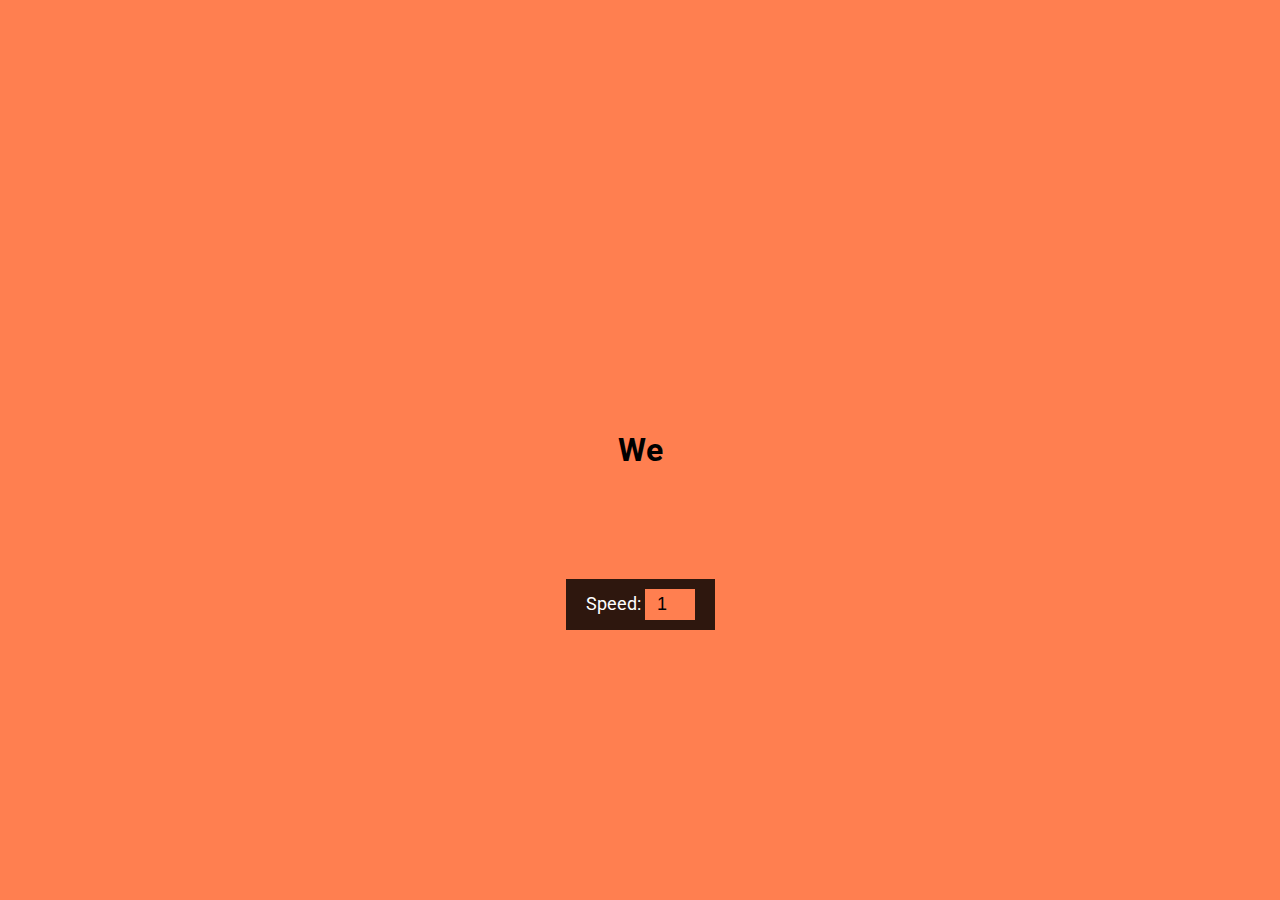
<file: auto-text-effect/index.html>
<!DOCTYPE html>
<html lang="en">
  <head>
    <meta charset="UTF-8" />
    <meta name="viewport" content="width=device-width, initial-scale=1.0" />
    <link rel="stylesheet" href="style.css" />
    <title>Auto Text Effect</title>
  </head>
  <body>
    
    <h1 id="text">Starting...</h1>

    <div class="main">
      <label for="speed">Speed:</label>
      <input type="number" name="speed" id="speed" value="1" min="1" max="10" step="1">
    </div>



    <script src="script.js"></script>
  </body>
</html>
</file>
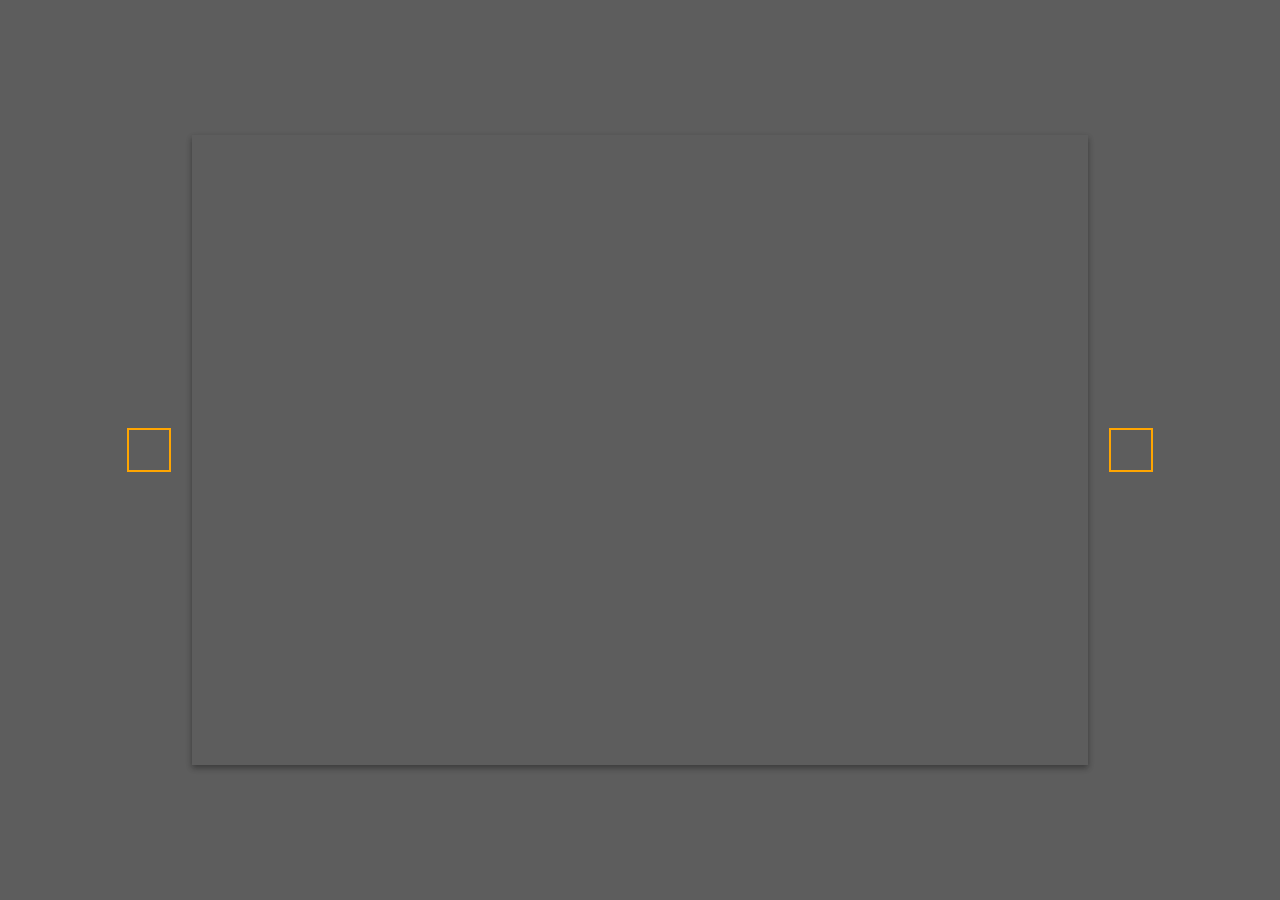
<file: background-slider/index.html>
<!DOCTYPE html>
<html lang="en">
  <head>
    <meta charset="UTF-8" />
    <meta name="viewport" content="width=device-width, initial-scale=1.0" />
    <link
      rel="stylesheet"
      href="https://cdnjs.cloudflare.com/ajax/libs/font-awesome/5.14.0/css/all.min.css"
      integrity="sha512-1PKOgIY59xJ8Co8+NE6FZ+LOAZKjy+KY8iq0G4B3CyeY6wYHN3yt9PW0XpSriVlkMXe40PTKnXrLnZ9+fkDaog=="
      crossorigin="anonymous"
    />
    <link rel="stylesheet" href="style.css" />
    <title>Background Slider</title>
  </head>
  <body>
    <div class="slider-container">
      <div
        class="slide active"
        style="
          background-image: url('https://images.unsplash.com/photo-1549880338-65ddcdfd017b?ixlib=rb-1.2.1&ixid=eyJhcHBfaWQiOjEyMDd9&auto=format&fit=crop&w=2100&q=80');
        "
      ></div>
      <div
        class="slide"
        style="
          background-image: url('https://images.unsplash.com/photo-1511593358241-7eea1f3c84e5?ixlib=rb-1.2.1&ixid=eyJhcHBfaWQiOjEyMDd9&auto=format&fit=crop&w=1934&q=80');
        "
      ></div>

      <div
        class="slide"
        style="
          background-image: url('https://images.unsplash.com/photo-1495467033336-2effd8753d51?ixlib=rb-1.2.1&ixid=eyJhcHBfaWQiOjEyMDd9&auto=format&fit=crop&w=2100&q=80');
        "
      ></div>

      <div
        class="slide"
        style="
          background-image: url('https://images.unsplash.com/photo-1522735338363-cc7313be0ae0?ixlib=rb-1.2.1&ixid=eyJhcHBfaWQiOjEyMDd9&auto=format&fit=crop&w=2689&q=80');
        "
      ></div>

      <div
        class="slide"
        style="
          background-image: url('https://images.unsplash.com/photo-1559087867-ce4c91325525?ixlib=rb-1.2.1&ixid=eyJhcHBfaWQiOjEyMDd9&auto=format&fit=crop&w=2100&q=80');
        "
      ></div>

      <button class="arrow left-arrow" id="left">
        <i class="fas fa-arrow-left"></i>
      </button>

      <button class="arrow right-arrow" id="right">
        <i class="fas fa-arrow-right"></i>
      </button>
    </div>
    <script src="script.js"></script>
  </body>
</html>
</file>
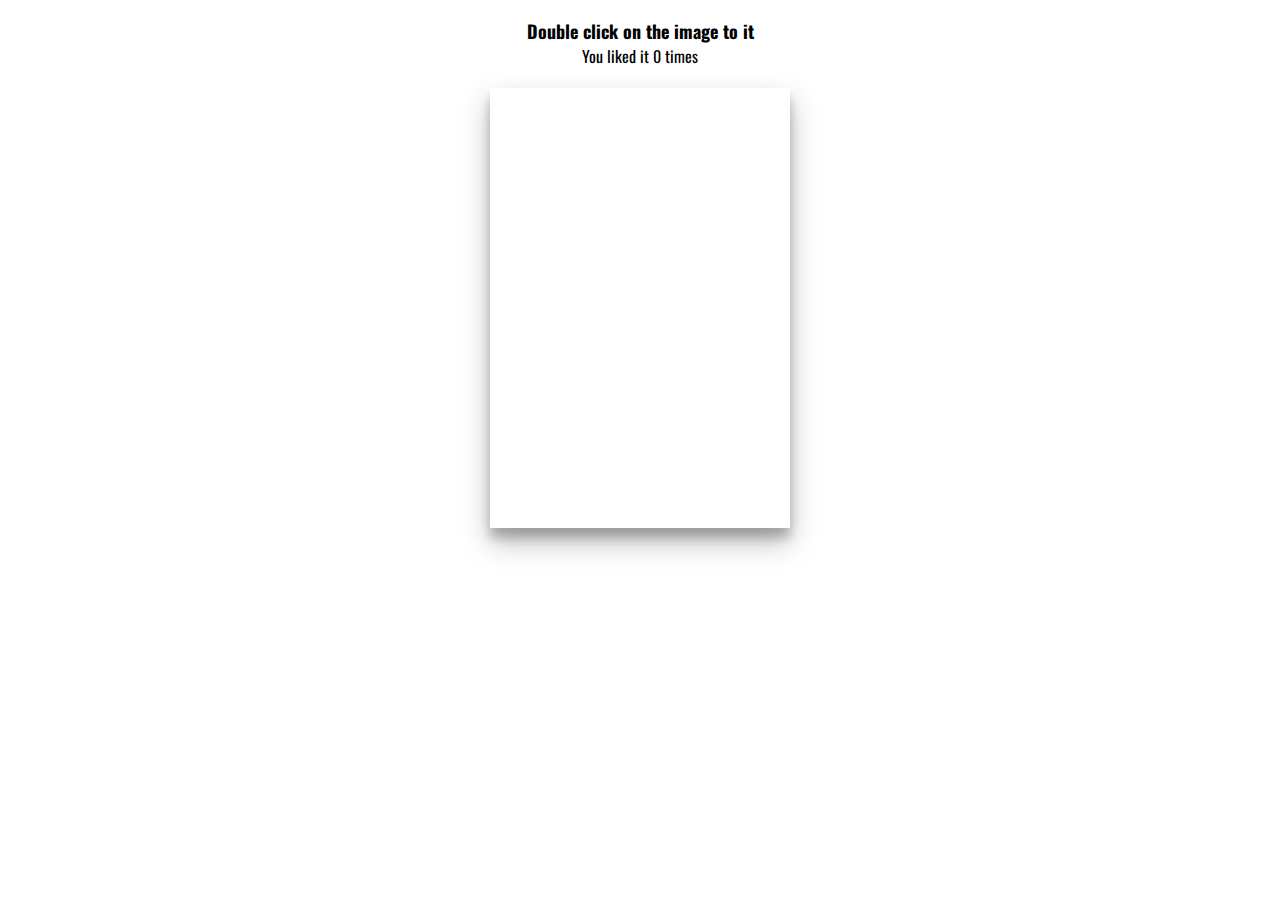
<file: double-click-heart/index.html>
<!DOCTYPE html>
<html lang="en">
  <head>
    <meta charset="UTF-8" />
    <meta name="viewport" content="width=device-width, initial-scale=1.0" />
    <link rel="stylesheet" href="https://cdnjs.cloudflare.com/ajax/libs/font-awesome/5.14.0/css/all.min.css" integrity="sha512-1PKOgIY59xJ8Co8+NE6FZ+LOAZKjy+KY8iq0G4B3CyeY6wYHN3yt9PW0XpSriVlkMXe40PTKnXrLnZ9+fkDaog==" crossorigin="anonymous" />
    <link rel="stylesheet" href="style.css" />
    <title>Double Click Heart</title>
  </head>
  <body>
    <h3>Double click on the image to <i class="fas fa-heart"></i> it</h3>
    <small>You liked it <span id="times">0</span> times</small>

    <div class="loveMe"></div>

    <script src="script.js"></script>
  </body>
</html>
</file>
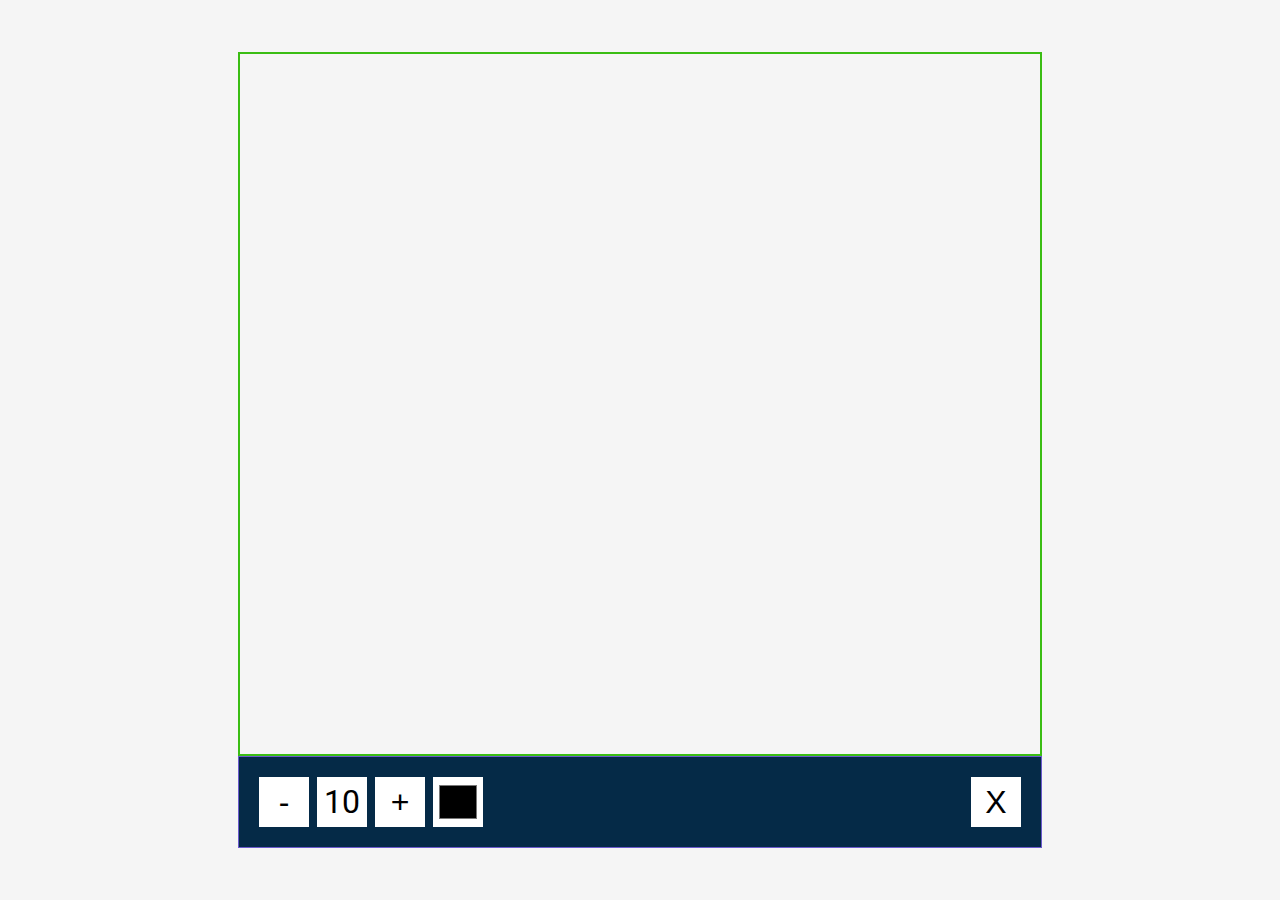
<file: drawing-app/index.html>
<!DOCTYPE html>
<html lang="en">
  <head>
    <meta charset="UTF-8" />
    <meta name="viewport" content="width=device-width, initial-scale=1.0" />
    <link rel="stylesheet" href="style.css" />
    <title>Drawing App</title>
  </head>
  <body>
    <canvas id="canvas" width="800" height="700"></canvas>
    <div class="toolbox">
      <button id="decrease">-</button>
      <span id="size">10</span>
      <button id="increase">+</button>
      <input type="color" id="color">
      <button id="clear">X</button>
    </div>

    <script src="script.js"></script>
  </body>
</html>
</file>
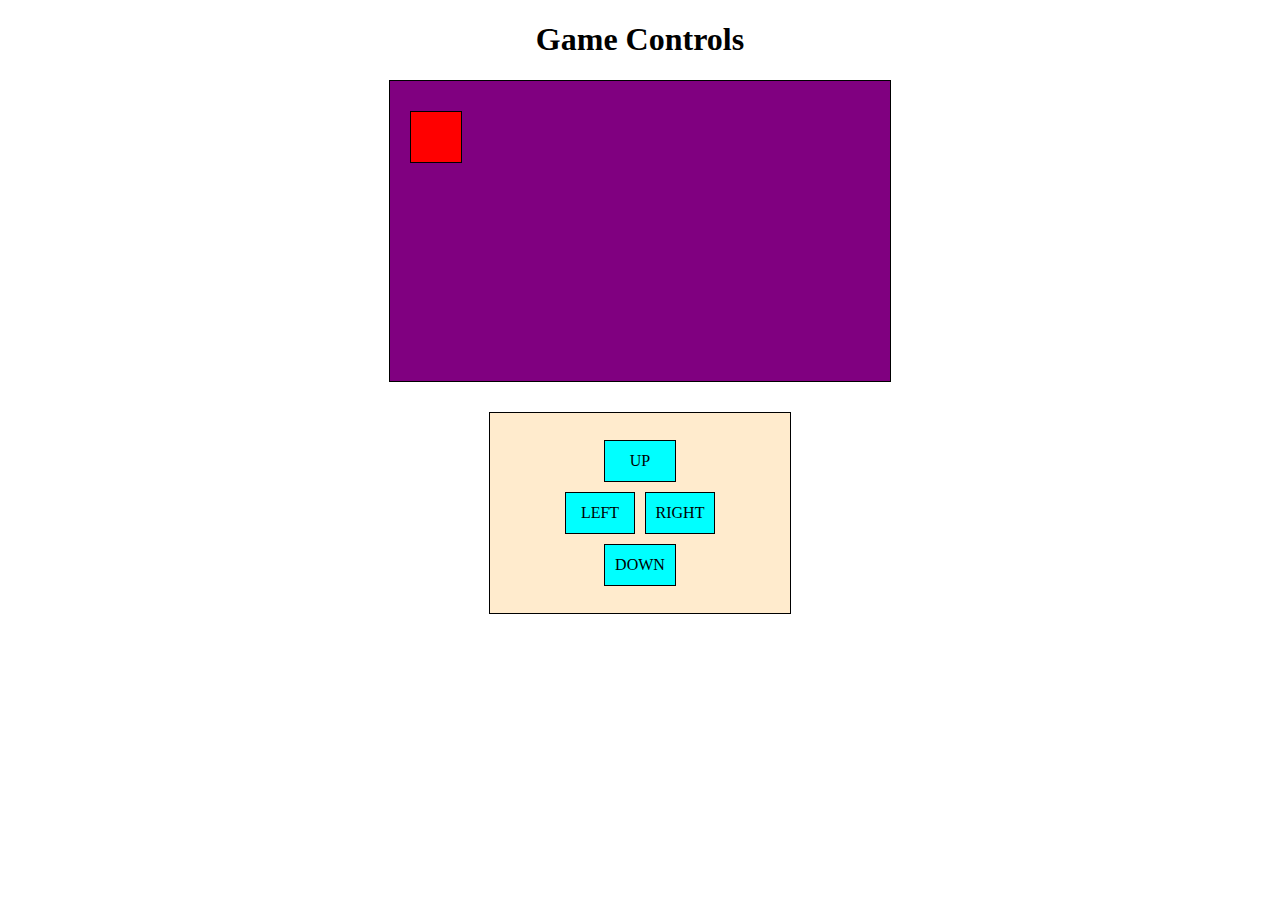
<file: game-controllers.html>
<!DOCTYPE html>
<html lang="en">
<head>
    <meta charset="UTF-8">
    <meta name="viewport" content="width=device-width, initial-scale=1.0">
    <title>Document</title>
    <style>
        h1{
            text-align: center;
        }
        .container {
            border: 1px solid black;
            width: 500px;
            height: 300px;
            margin: auto;
            background-color: purple;
            position: relative;
        }
        .box {
            width: 50px;
            height: 50px;
            background-color: red;
            position: absolute;
            top: 30px;
            left: 20px;
            border: 1px solid black;
        }
        .controls {
            border: 1px solid black;
            width: 300px;
            height: 200px;
            margin: auto;
            margin-top: 30px;
            background-color: blanchedalmond;
            display: flex;
            flex-direction: column;
            align-items: center;
            justify-content: center;
        }
        .button {
            border: 1px solid black;
            width: 70px;
            height: 40px;
            background-color: aqua;
            display: flex;
            align-items: center;
            justify-content: center;
            margin: 5px;
            cursor: pointer;
        }
        .left-right-container {
            display: flex;
            justify-content: space-between;
            width: 160px;
        }
    </style>
</head>
<body>
    <h1>Game Controls</h1>
    <div class="container">
        <div class="box"></div>
    </div>
    <div class="controls">
        <div class="button up">UP</div>
        <div class="left-right-container">
            <div class="button left">LEFT</div>
            <div class="button right">RIGHT</div>
        </div>
        <div class="button down">DOWN</div>
    </div>

    <script>
        let box = document.querySelector(".box");
        let up = document.querySelector(".up");
        let left = document.querySelector(".left");
        let right = document.querySelector(".right");
        let down = document.querySelector(".down");

        let boxPosition = { top: 30, left: 20 };

        up.addEventListener("click", function() {
            boxPosition.top -= 10;
            console.dir(boxPosition.top)
            box.style.top = boxPosition.top + "px";
        });
        left.addEventListener("click", function() {
            boxPosition.left -= 10;
            box.style.left = boxPosition.left + "px";
        });
        right.addEventListener("click", function() {
            boxPosition.left += 10;
            box.style.left = boxPosition.left + "px";
        });
        down.addEventListener("click", function() {
            boxPosition.top += 10;
            box.style.top = boxPosition.top + "px";
        });
    </script>
</body>
</html>
</file>
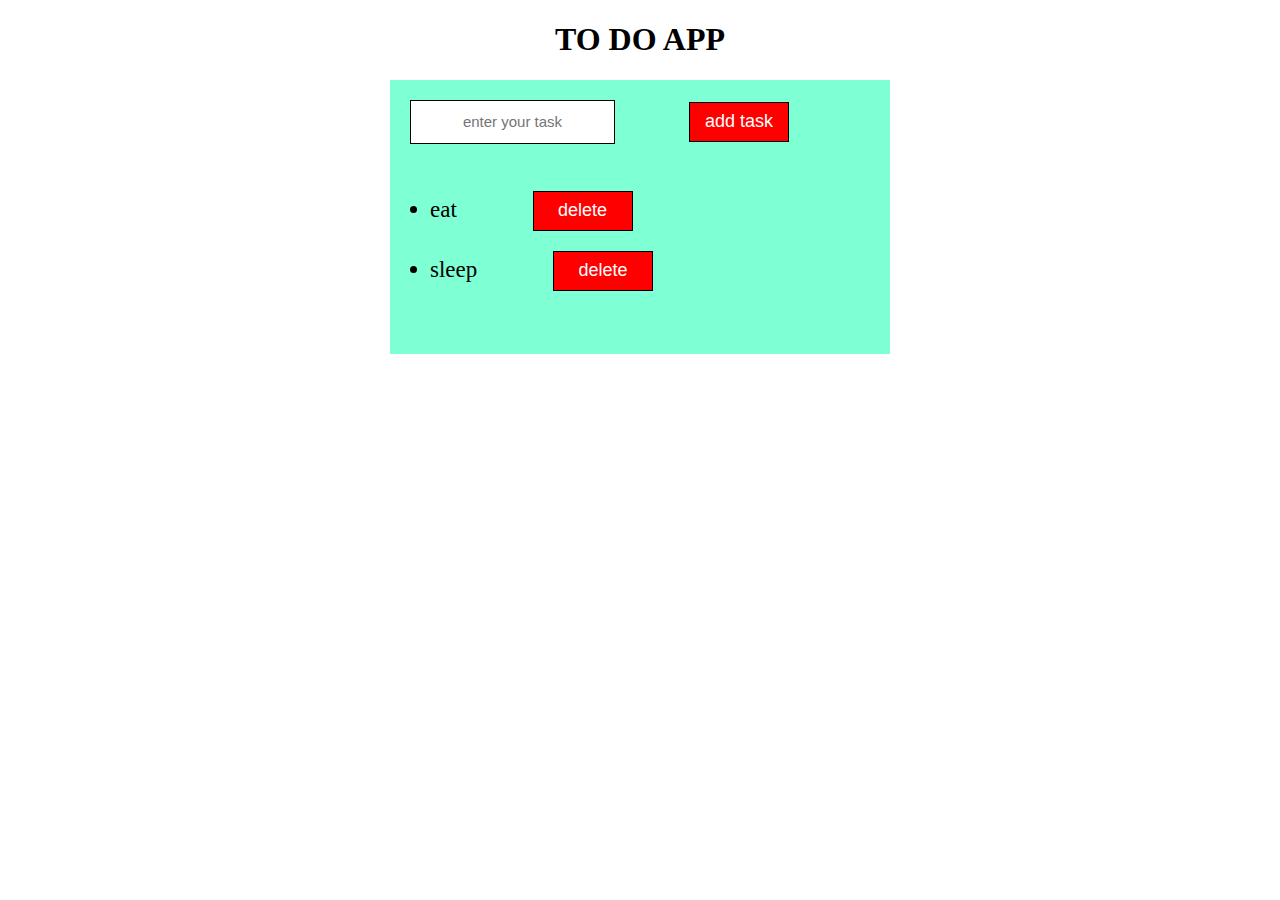
<file: todo-app.html>
<!DOCTYPE html>
<html lang="en">
<head>
    <meta charset="UTF-8">
    <meta name="viewport" content="width=device-width, initial-scale=1.0">
    <title>Document</title>
    <style>
        h1 {
            text-align: center;
        }
        div {
            background-color: aquamarine;
            margin: auto;
            width: 500px;
            height: auto;
        }
        input {
            border: 1px solid black;
            margin-left: 20px;
            margin-top: 20px;
            height: 40px;
            font-size: 15px;
            text-align: center;
        }
        button {
            border: 1px solid black;
            margin-top: 20px;
            margin-left: 70px;
            width: 100px;
            height: 40px;
            background-color: red;
            color: white;
            font-size: 18px;
        }
        ul {
            font-size: 27px;
        }
        li {
            font-size: 23px;
        }
    </style>
</head>
<body>
    <h1>TO DO APP</h1>
    <div>
        <input type="text" placeholder="enter your task">
        <button>add task</button>
        <ul>
            <li>eat <button class="del">delete</button></li>
            <li>sleep <button class="del">delete</button></li>
        </ul>
        <br><br>
    </div>
</body>
<script>
    let input = document.querySelector("input");
    let button = document.querySelector("button");
    let ul = document.querySelector("ul");

    // Function to add delete functionality to a button
    function addDeleteFunctionality(btn) {
        btn.addEventListener("click", function() {
            let deltext = this.parentElement;
            deltext.remove();
        });
    }

    // Add delete functionality to existing buttons
    let delButtons = document.querySelectorAll(".del");
    delButtons.forEach(addDeleteFunctionality);

    button.addEventListener("click", function() {
        let item = document.createElement("li");
        let btn = document.createElement("button");
        btn.innerText = "delete";
        btn.classList.add("del");

        item.innerText = input.value;
        ul.appendChild(item);
        item.appendChild(btn);

        // Add delete functionality to the new button
        addDeleteFunctionality(btn);

        input.value = "";
    });
</script>
</html>
</file>
<file: auto-text-effect/style.css>
@import url('https://fonts.googleapis.com/css2?family=Roboto:wght@400;700&display=swap');

* {
  box-sizing: border-box;
}

body {
    background-color: coral;
  font-family: 'Roboto', sans-serif;
  display: flex;
  flex-direction: column;
  align-items: center;
  justify-content: center;
  height: 100vh;
  overflow: hidden;
  margin: 0;
}

div {
  position: absolute;
  bottom: 270px;
  background: rgba(0, 0, 0, 0.82);
  padding: 10px 20px;
  font-size: 18px;
  color: white;
}

input {
  width: 50px;
  padding: 5px;
  font-size: 18px;
  background-color: coral;
  border: none;
  text-align: center;
}

input:focus {
  outline: none;
}
</file>
<file: background-slider/style.css>
@import url('https://fonts.googleapis.com/css2?family=Roboto:wght@400;700&display=swap');

* {
  box-sizing: border-box;
}

body {
  font-family: 'Roboto', sans-serif;
  display: flex;
  flex-direction: column;
  align-items: center;
  justify-content: center;
  height: 100vh;
  overflow: hidden;
  margin: 0;
  background-position: center center;
  background-size: cover;
  transition: 0.4s;
}

body::before {
  content: '';
  position: absolute;
  top: 0;
  left: 0;
  width: 100%;
  height: 100vh;
  background-color: rgba(0, 0, 0, 0.637);
  z-index: -1;
}

.slider-container {
  box-shadow: 0 3px 6px rgba(0, 0, 0, 0.16), 0 3px 6px rgba(0, 0, 0, 0.23);
  height: 70vh;
  width: 70vw;
  position: relative;
  overflow: hidden;
}

.slide {
  opacity: 0;
  height: 100vh;
  width: 100vw;
  background-position: center center;
  background-size: cover;
  position: absolute;
  top: -15vh;
  left: -15vw;
  transition: 0.4s ease;
  z-index: 1;
}

.slide.active {
  opacity: 1;
}

.arrow {
  position: fixed;
  background-color: transparent;
  color: #fff;
  padding: 20px;
  font-size: 30px;
  border: 2px solid orange;
  top: 50%;
  transform: translateY(-50%);
  cursor: pointer;
}

.arrow:focus {
  outline: 0;
}

.left-arrow {
  left: calc(15vw - 65px);
}

.right-arrow {
  right: calc(15vw - 65px);
}
</file>
<file: double-click-heart/style.css>
@import url('https://fonts.googleapis.com/css?family=Oswald');

* {
  box-sizing: border-box;
}

body {
  font-family: 'Oswald', sans-serif;
  text-align: center;
  overflow: hidden;
  margin: 0;
}

h3 {
  margin-bottom: 0;
  text-align: center;
  font-size: large;
}

small {
  display: block;
  margin-bottom: 20px;
  text-align: center;
  font-size: medium;
}

.fa-heart {
  color: red;
  
}

.loveMe {
  height: 440px;
  width: 300px;
  background: url('https://images.unsplash.com/photo-1504215680853-026ed2a45def?ixlib=rb-1.2.1&ixid=eyJhcHBfaWQiOjEyMDd9&auto=format&fit=crop&w=334&q=80')
    no-repeat center center/cover;
  margin: auto;
  cursor: pointer;
  max-width: 100%;
  position: relative;
  box-shadow: 0 14px 28px rgba(0, 0, 0, 0.25), 0 10px 10px rgba(0, 0, 0, 0.22);
  overflow: hidden;
}

.loveMe .fa-heart {
  position: absolute;
  animation: grow 0.6s linear;
  transform: translate(-50%, -50%) scale(0);
}

@keyframes grow {
  to {
    transform: translate(-50%, -50%) scale(10);
    opacity: 0;
  }
}
</file>
<file: drawing-app/style.css>
@import url('https://fonts.googleapis.com/css2?family=Roboto:wght@400;700&display=swap');

* {
  box-sizing: border-box;
}

body {
  background-color: #f5f5f5;
  font-family: 'Roboto', sans-serif;
  display: flex;
  flex-direction: column;
  align-items: center;
  justify-content: center;
  height: 100vh;
  margin: 0;
}

canvas {
  border: 2px solid rgb(58, 189, 19);
}

.toolbox {
  background-color: rgb(5, 42, 71);
  border: 1px solid slateblue;
  display: flex;
  width: 804px;
  padding: 1rem;
}

.toolbox > * {
  background-color: #fff;
  border: none;
  display: inline-flex;
  align-items: center;
  justify-content: center;
  font-size: 2rem;
  height: 50px;
  width: 50px;
  margin: 0.25rem;
  padding: 0.25rem;
  cursor: pointer;
}

.toolbox > *:last-child {
  margin-left: auto;
}
</file>
